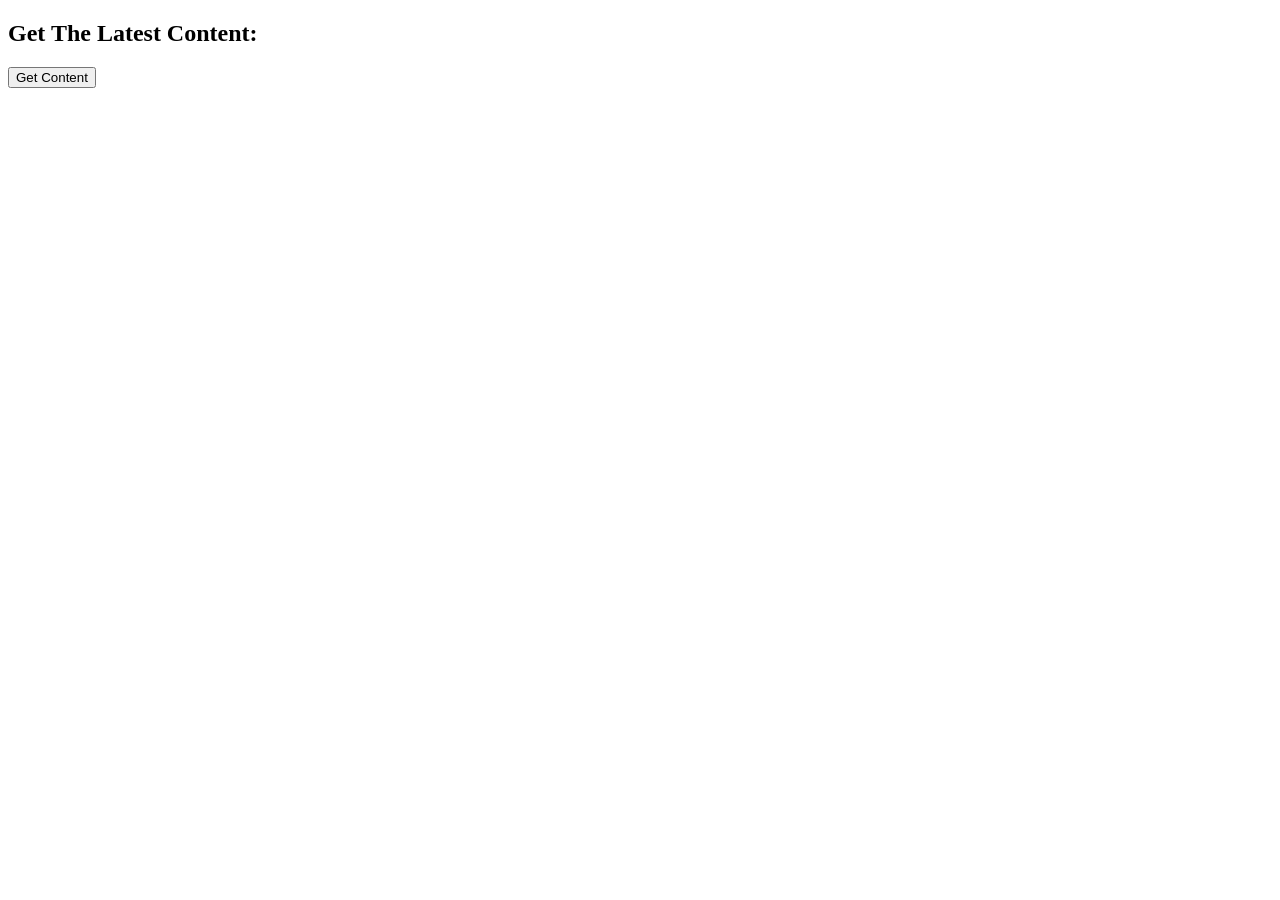
<file: Ajax/ajax.html>
<!DOCTYPE html>
<html lang="en">
    <head>
        <meta charset="utf-8">
        <title>Basic Ajax Demo</title>
        <link rel="stylesheet" href="./bitnami.css">
    </head>
    <body>
        <div class="main">
            <h2>Get The Latest Content:</h2>
            <div class='content' id="content">
                <input type="button" class="button" value="Get Content" id="btn_content" onclick="getContent();"/>
            </div>
            <script type="text/javascript">
                //Step 1: setup the xml http request object
                var ajax = new HMLHttpRequest();

                //Step 2: prepare the open ajax request 
                ajax.open('GET', 'content.html');

                //Step 3: define the ajax response callback method
                ajax.onreadystatechange = function() {
                    if (ajax.readyState = 4) {
                        document.getElementByID('content').innerHTML = ajax.responseText;
                    }
                }

                //Step 4: send the ajax request for data
                function getContent() {
                    ajax.send();
                    document.getElementById('btn_content').style.display = 'none';
                }
            </script>
        </body>
</html>
</file>
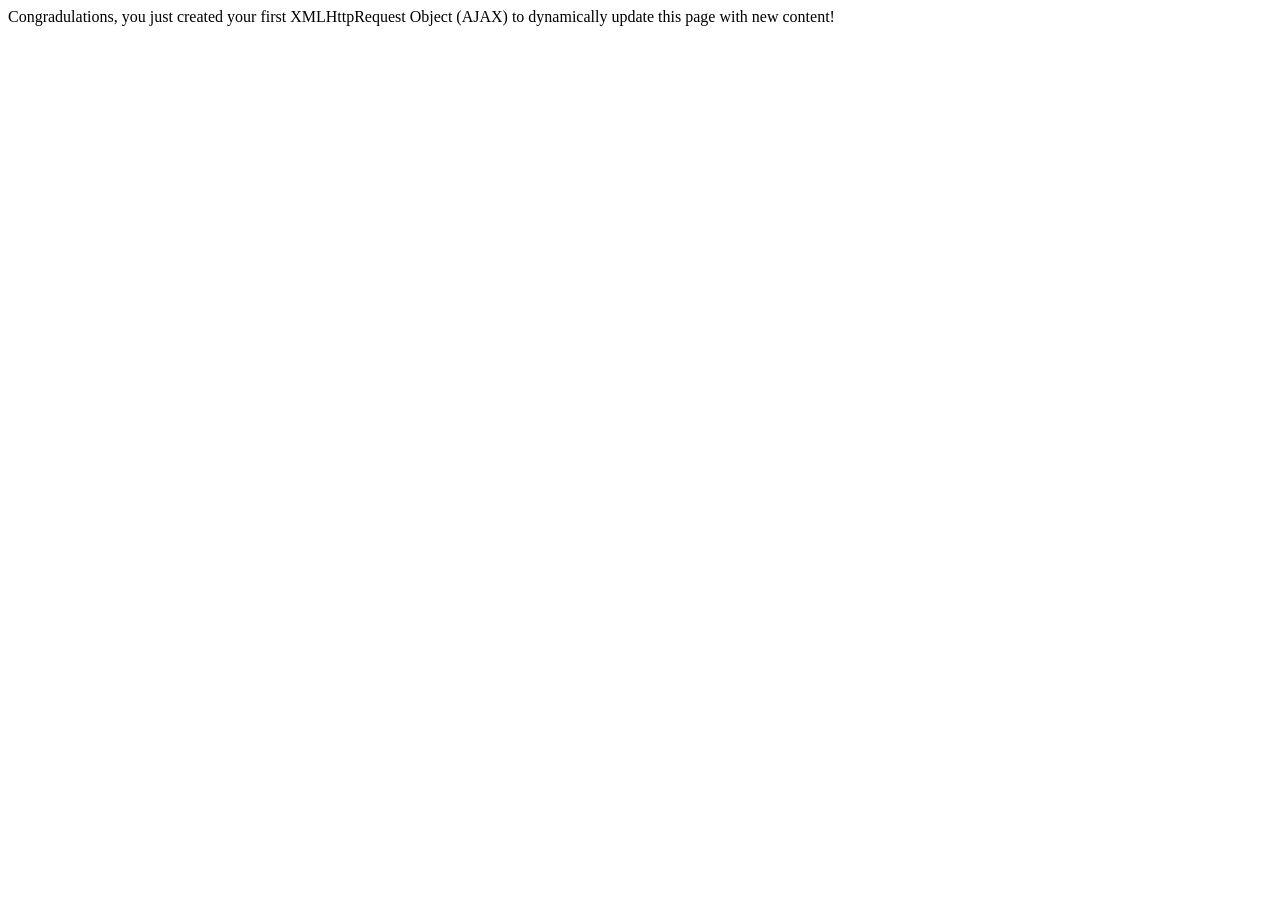
<file: Ajax/content.html>
<! DOCTYPE html>
<html lang="en">
    <head>
    </head>
    <body>
        Congradulations, you just created your first XMLHttpRequest Object (AJAX) to dynamically update this page with new content!
    </body>
</html>
</file>
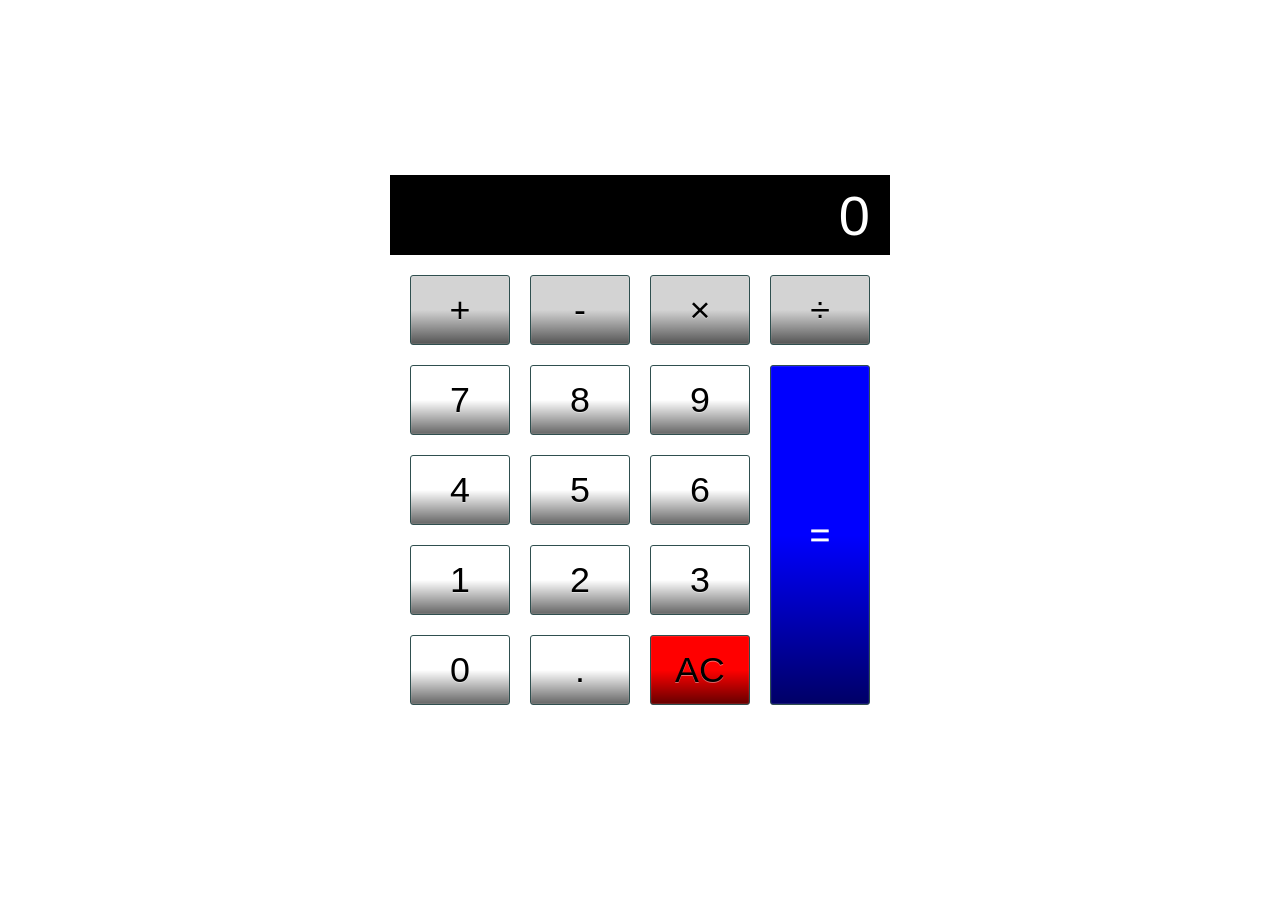
<file: calculator/calculator.html>
<! DOCTYPE html>
<html lang="en">

<head>
    <meta charset="utf-8">
    <title>Calculator</title>
    <meta name="desciription" content="A basic HTML, CSS and Javascript Calculator">
    <meta name="author" content="Steve Moses">
    <!--Link CSS file-->
    <link rel="stylesheet" href="./calculator.css">
    <!--Link Javascript file-->
    <script src="calculator.js" defer></script>
</head>

<body>
    <!--This is the main div container that will display the calculator-->
    <div class="calculator">
        <!--This input displays the reslut of the calculation-->
        <input type="text" class="calculator-screen" value="0" disabled>
        <!--This section displays all buttons that a user can press to make a claculation-->
        <div class="calculator-keys">

            <button type="button" class="operator" value="+">+</button>
            <button type="button" class="operator" value="-">-</button>
            <button type="button" class="operator" value="*">&times;</button>
            <button type="button" class="operator" value="/">&divide;</button>

            <button type="button" value="7">7</button>
            <button type="button" value="8">8</button>
            <button type="button" value="9">9</button>

            <button type="button" value="4">4</button>
            <button type="button" value="5">5</button>
            <button type="button" value="6">6</button>

            <button type="button" value="1">1</button>
            <button type="button" value="2">2</button>
            <button type="button" value="3">3</button>

            <button type="button" value="0">0</button>
            <button type="button" class="decimal function" value=".">.</button>
            <button type="button" class="all-clear function" value="all-clear">AC</button>

            <button type="button" class="equal-sign operator" value="=">=</button>

        </div>
    </div>
</body>

</html>
</file>
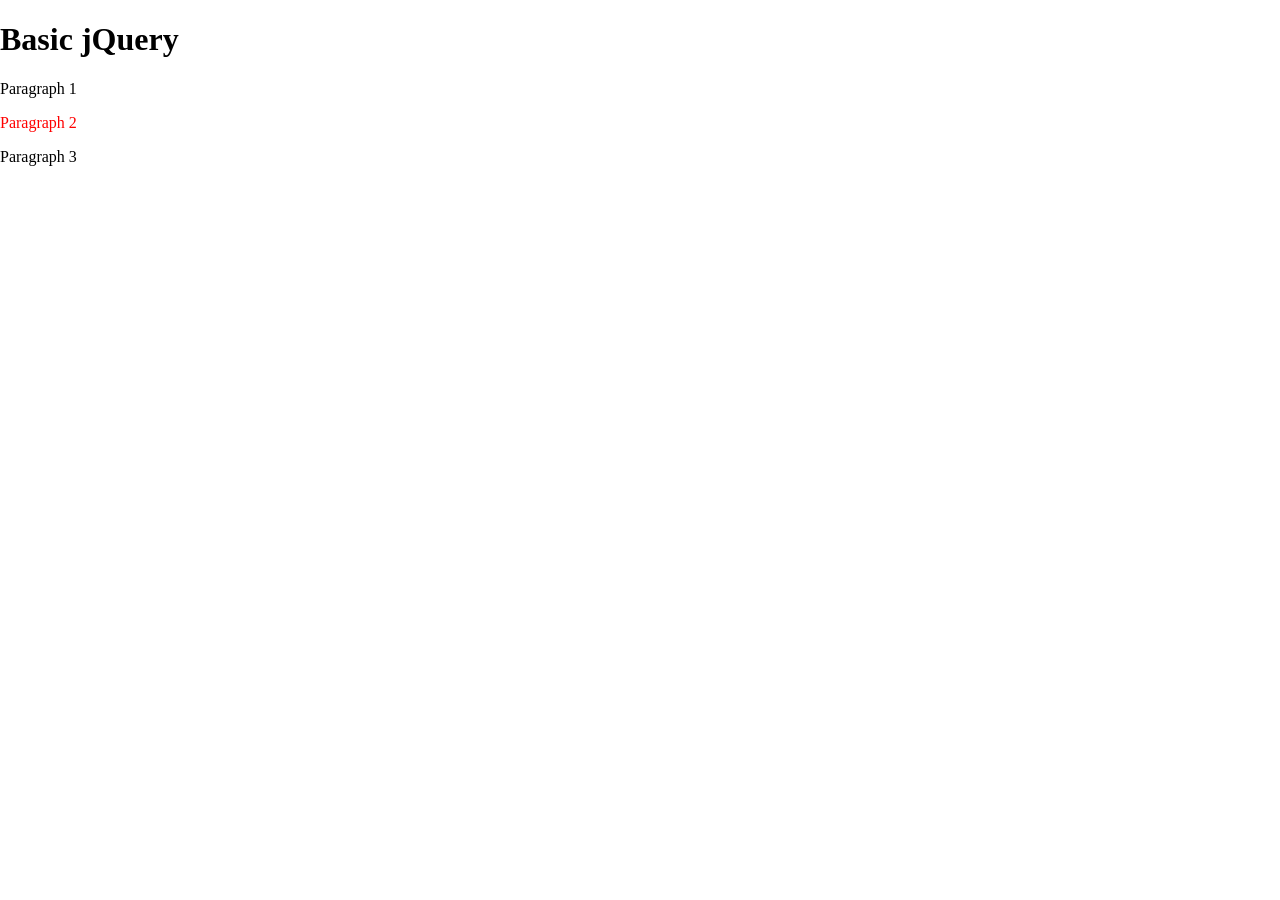
<file: jQuery/jQuery.html>
<!DOCTYPE html>
<html>
 <head>
<script src="https://ajax.googleapis.com/ajax/libs/jquery/3.4.0/jquery.min.js"></script>
</head>

<script>
$(document).ready(function() {
    $("html").append(
        "<body>\
            <div id='container'>\
                <div id='inner'>\
                    <h1>Basic jQuery</h1>\
                    <p id='1'>Paragraph 1</p>\
                    <p id='2'>Paragraph 2</p>\
                    <p id='3'>Paragraph 3</p>\
                </div>\
            </div>\
        <body>"       
    );

    $("#2").css({"color":"red"});
    $("#3").click(function() {
        $('h1').hide();
    });
});

    </script>
</html>
</file>
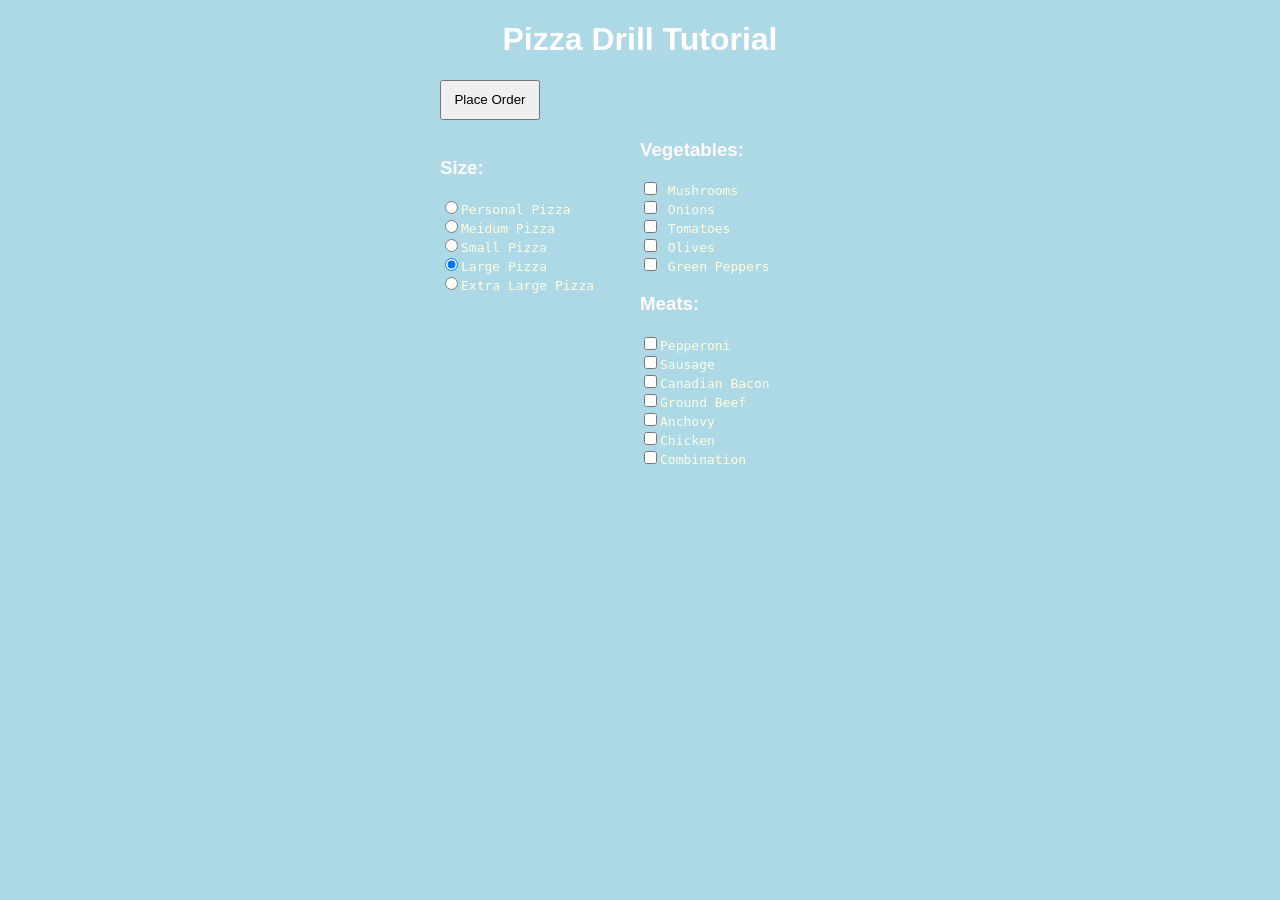
<file: Pizza Project/Pizza.html>
<!DOCTYPE html>
<html lang="en">
    <head>
        <title>Pizza Drill Demo</title>
        <META HTTP-EQUIV="Content-Type" CONTENT="text/html; charset=UTF-8">
        <meta content="width=device-width,initial-scale=1.0" name="viewport">
        <script src="./Pizza.js" defer></script>
        <link rel="stylesheet" type="text/css" href="Pizza.css"/>
    <style>
        body {
            background-color: lightblue
        }

        .p1 {
            font-family: "Lucida Console", 'Courier New', monospace
        }

        .p2 {
            font-family:Arial, Helvetica, sans-serif
        }

        .p3 {
            font-family: "Times New Roman", Times, serif;
        }
    </style>
    </head>
    <body>
        <div id="menuBG">
            <h1 style="margin:0 opx 0 20px;">Pizza Drill Tutorial</h1>
            <input id="btnOrder" type="button" onclick="getReceipt()"
            value="Place Order">
            <form id="frmMenu">
                <div class="menu left">
                    <h3>Size:</h3>
                    <input class="Size" type="radio" name="Size"
                    value="Personal Pizza">Personal Pizza<br>
                    <input class="Size" type="radio" name="Size"
                    value="Medium Pizza">Meidum Pizza<br>
                    <input class="Size" type="radio" name="Size"
                    value="Small Pizza">Small Pizza<br>
                    <input class="Size" type="radio" name="Size"
                    value="Large Pizza" checked>Large Pizza<br>
                    <input class="Size" type="radio" name="Size"
                    value="Extra Large Pizza">Extra Large Pizza<br>
                </div>
                <div class="menu center">
                    <h3>Vegetables:</h3>
                    <input class="toppings" type="checkbox" name="Topping" value="Mushrooms"> Mushrooms<br>
                    <input class="toppings" type="checkbox" name="Topping" value="Onions"> Onions<br>
                    <input class="toppings" type="checkbox" name="Topping" value="Tomatoes"> Tomatoes<br>
                    <input class="toppings" type="checkbox" name="Topping" value="Olives"> Olives<br>
                    <input class="toppings" type="checkbox" name="Topping" value="Green Peppers"> Green Peppers<br>
                </div>
                <div class="menu right">
                    <h3>Meats:</h3>
                    <input class="toppings" type="checkbox" name="Topping"
                    value="Pepperoni">Pepperoni<br>
                    <input class="toppings" type="checkbox" name="Topping"
                    value="Sausage">Sausage<br>
                    <input class="toppings" type="checkbox" name="Topping"
                    value="Canadian Bacon">Canadian Bacon<br>
                    <input class="toppings" type="checkbox" name="Topping"
                    value="Ground Beef">Ground Beef<br>
                    <input class="toppings" type="checkbox" name="Topping"
                    value="Anchovy">Anchovy<br>
                    <input class="toppings" type="checkbox" name="Topping"
                    value="Chicken">Chicken<br>
                    <input class="toppings" type="checkbox" name="Topping"
                    value="Combination">Combination<br>
                </div>
                <div id="cart">
                    <div id="showText"></div>
                    <div id="totalPrice"></div>
                </div>
            </form>
        </div>
    </body>
</html>
</file>
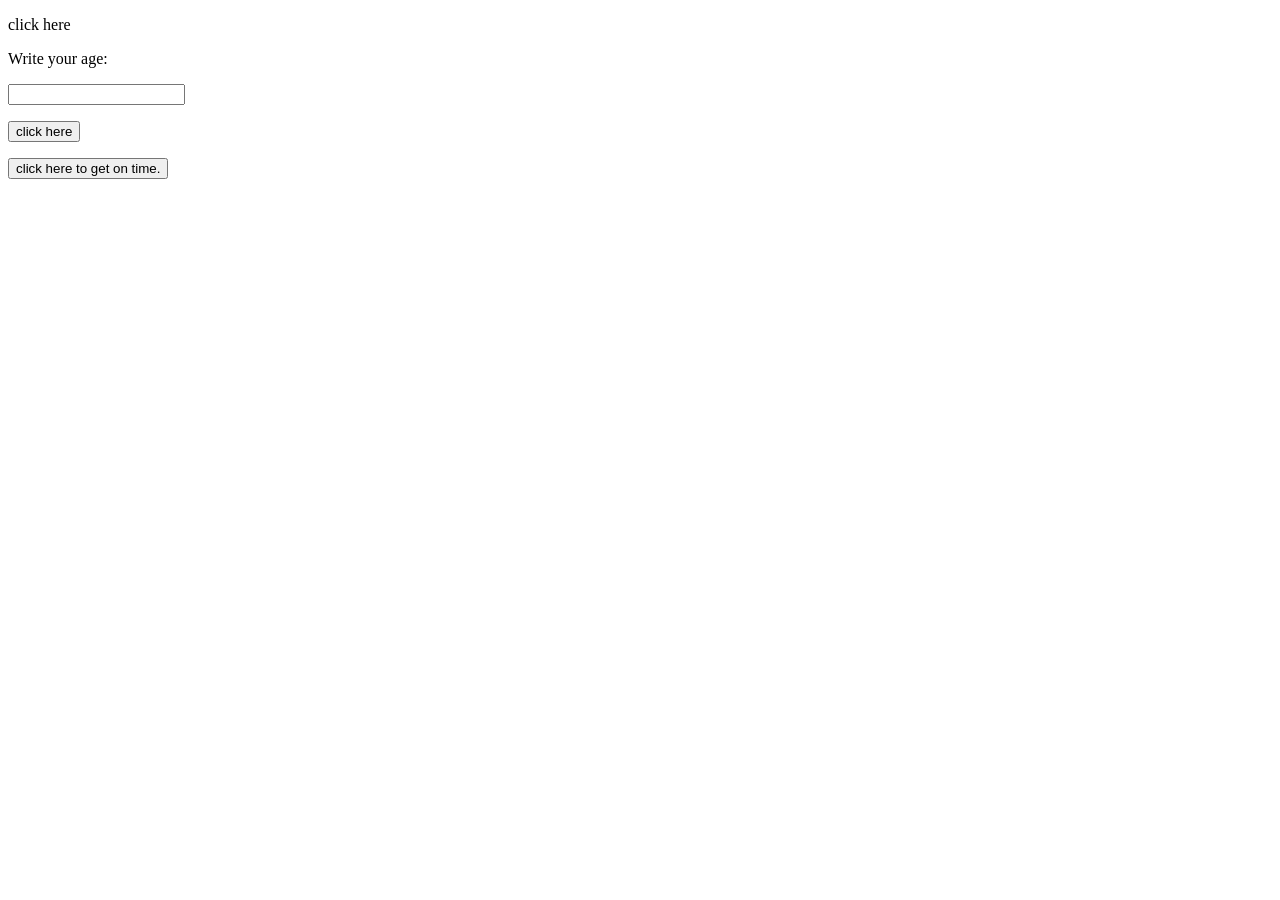
<file: porject7_scope/project7.html>
<!DOCTYPE html>
<html lang="en">
<head>
    <meta charset="UTF-8">
</head>
<body>
  
    <p id="Greeting" onclick="get_Date()">click here</p>

    <p>Write your age:</p>
    <input id="Age" value="" />
    <p id="How_old_are_you"></p>
    <button onclick="Age_Function()">click here</button>

    <p id="Time_of_day"></p>
    <button onclick="Time_function()">click here to get on time.</button>
    


<script src="./main7.js"></script>
</body>
</html>
</file>
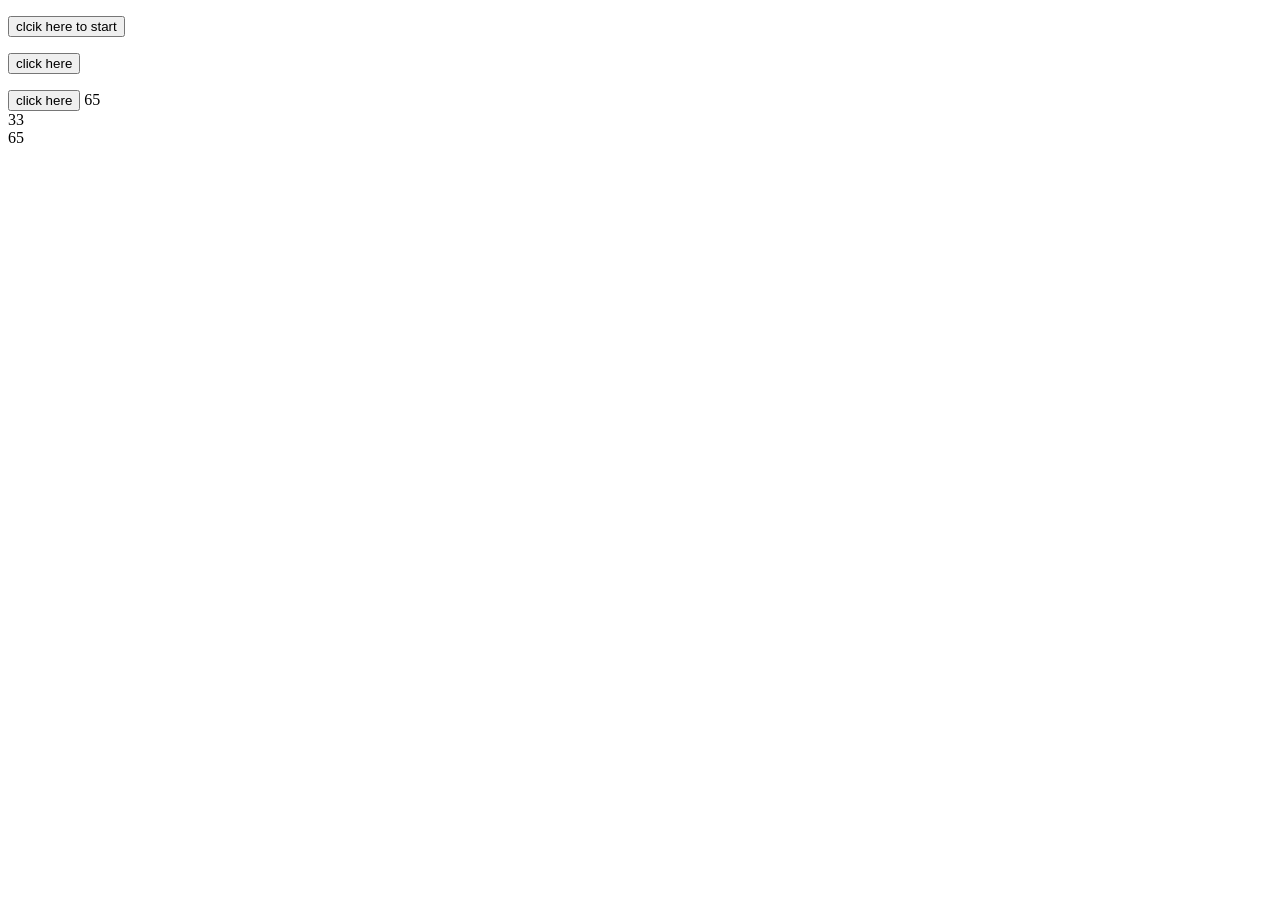
<file: Project10_loops_arrays/project10.html>
<!DOCTYPE html>
<html lang="en">
<head>
    <meta charset="UTF-8">
</head>
<body>
  

    <p id="Counting_to_Ten"></p>
    <button onclick="count_To_Ten()">clcik here to start</button>

    <p id="List_of_Fruits"></p>
    <button onclick="for_loop()">click here</button>

    <p id="Cat"></p>
    <button onclick="cat_pics()">click here</button>

    


<script src="./main10.js"></script>
</body>
</html>
</file>
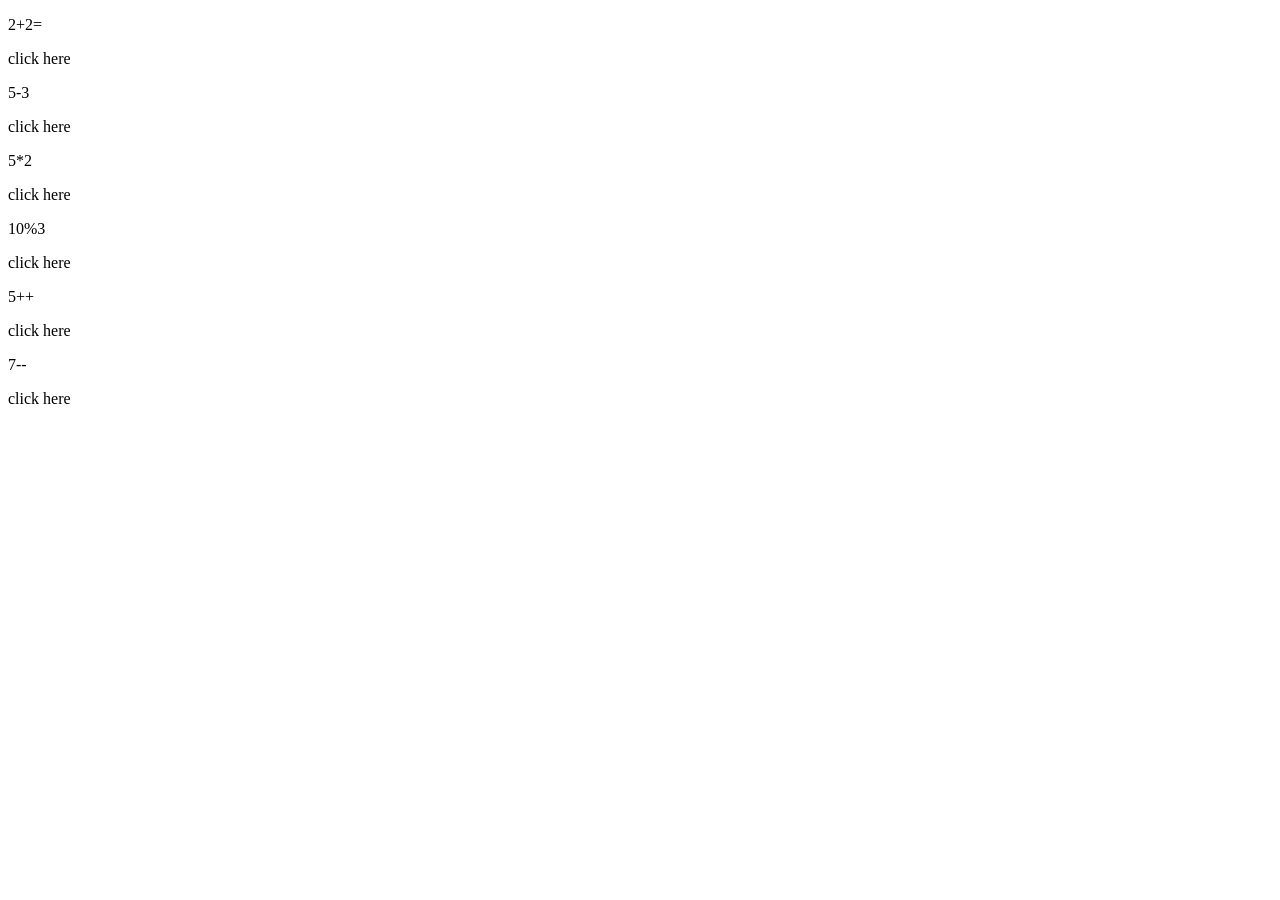
<file: Project3_math operations/project3.html>
<!DOCTYPE html>
<html lang="en">
<head>
    <meta charset="UTF-8">
</head>
<body>
    <p>2+2=</p>
    <p id="plus" onclick = "plusFunction()">click here</p>

    <p>5-3</p>
    <p id="minus" onclick = "minusFunction()">click here</p>

    <p>5*2</p>
    <p id="multiply" onclick = "multiplyFunction()">click here</p>

    <p>10%3</p>
    <p id="division" onclick = "divisionFunction()">click here</p>

    <p>5++</p>
    <p id="plusplus" onclick = "plusPlusFunction()">click here</p>

    <p>7--</p>
    <p id="minusminus" onclick = "minusMinusFunction()">click here</p>


<script src="./main3.js"></script>
</body>
</html>
</file>
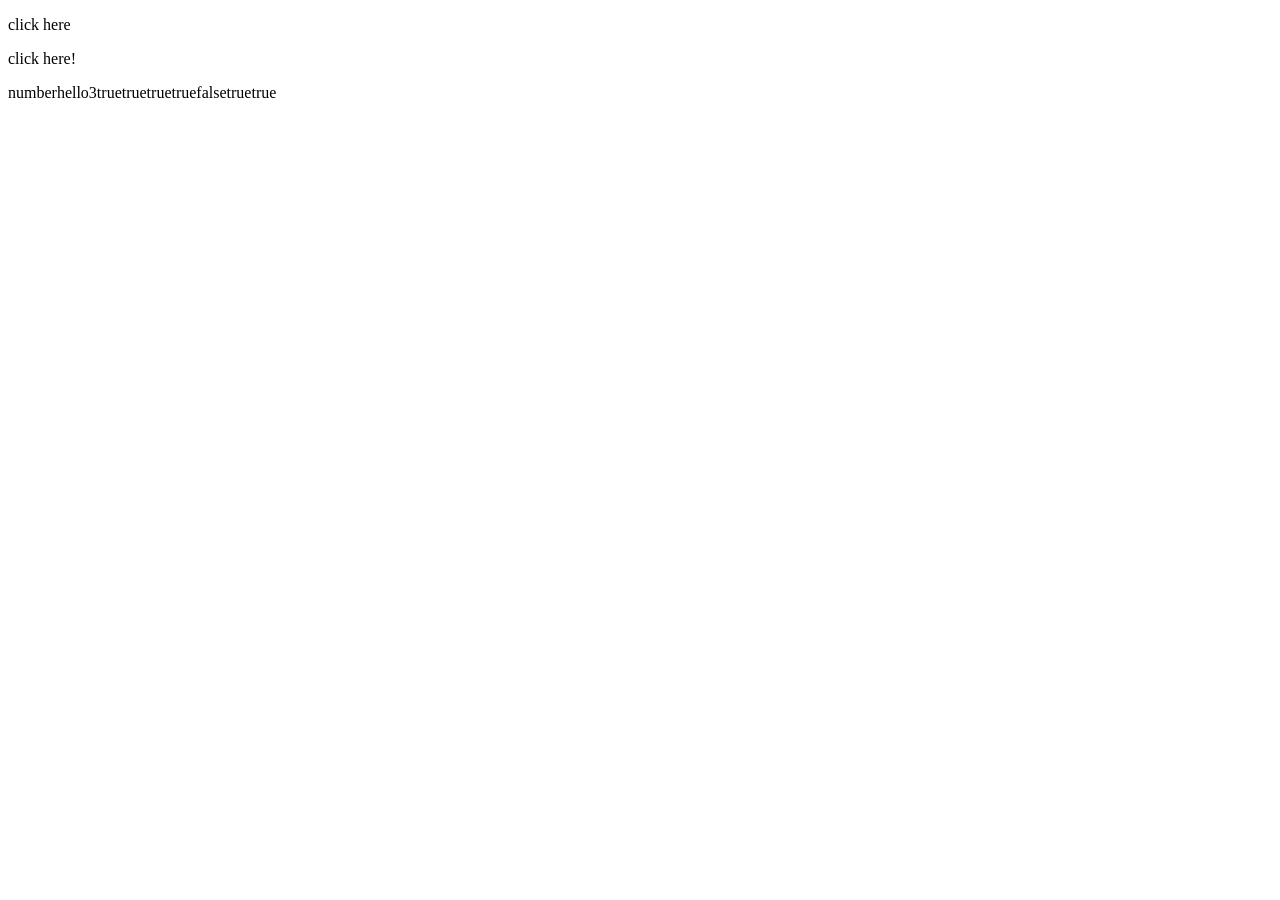
<file: Project5_comparisons/project5.html>
<!DOCTYPE html>
<html lang="en">
<head>
    <meta charset="UTF-8">
</head>
<body>
  
    <p id="Test" onclick = "my_Function()">click here</p>

    <p id="Not" onclick ="not_Function()">click here!</p>
    


<script src="./main5.js"></script>
</body>
</html>
</file>
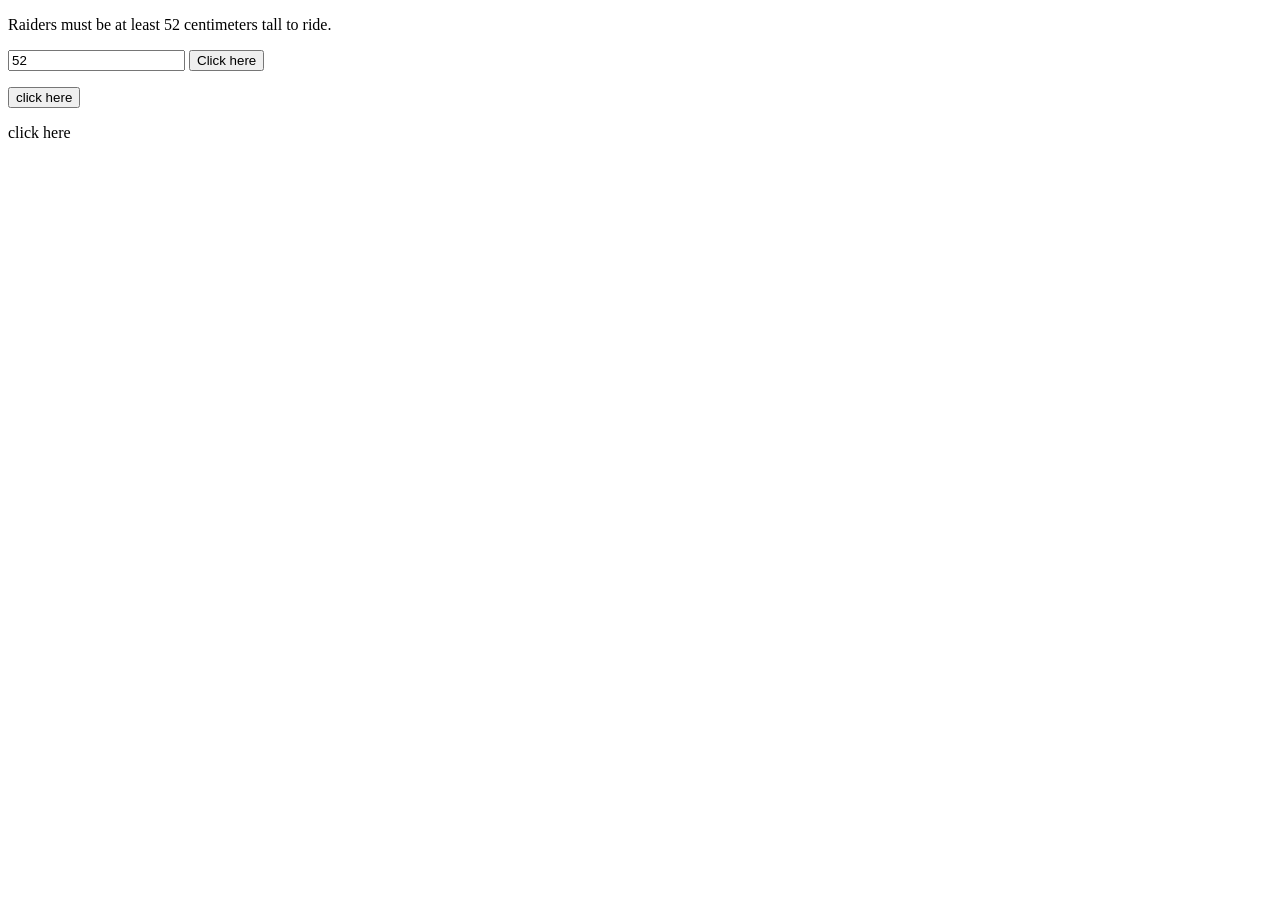
<file: project6_ternary/project6.html>
<!DOCTYPE html>
<html lang="en">
<head>
    <meta charset="UTF-8">
</head>
<body>
  
    <p>Raiders must be at least 52 centimeters tall to ride.</p>
    <input id="Height" value="52" />
    <button onclick="Ride_Function()">Click here</button>
    <p id="Ride"></p>

    <button onclick="myfunction()">click here</button>
    <p id="Keywords_and_Constructors"></p>



    <p id="Counting" onclick="count_Function()">click here</p>
    


<script src="./main6.js"></script>
</body>
</html>
</file>
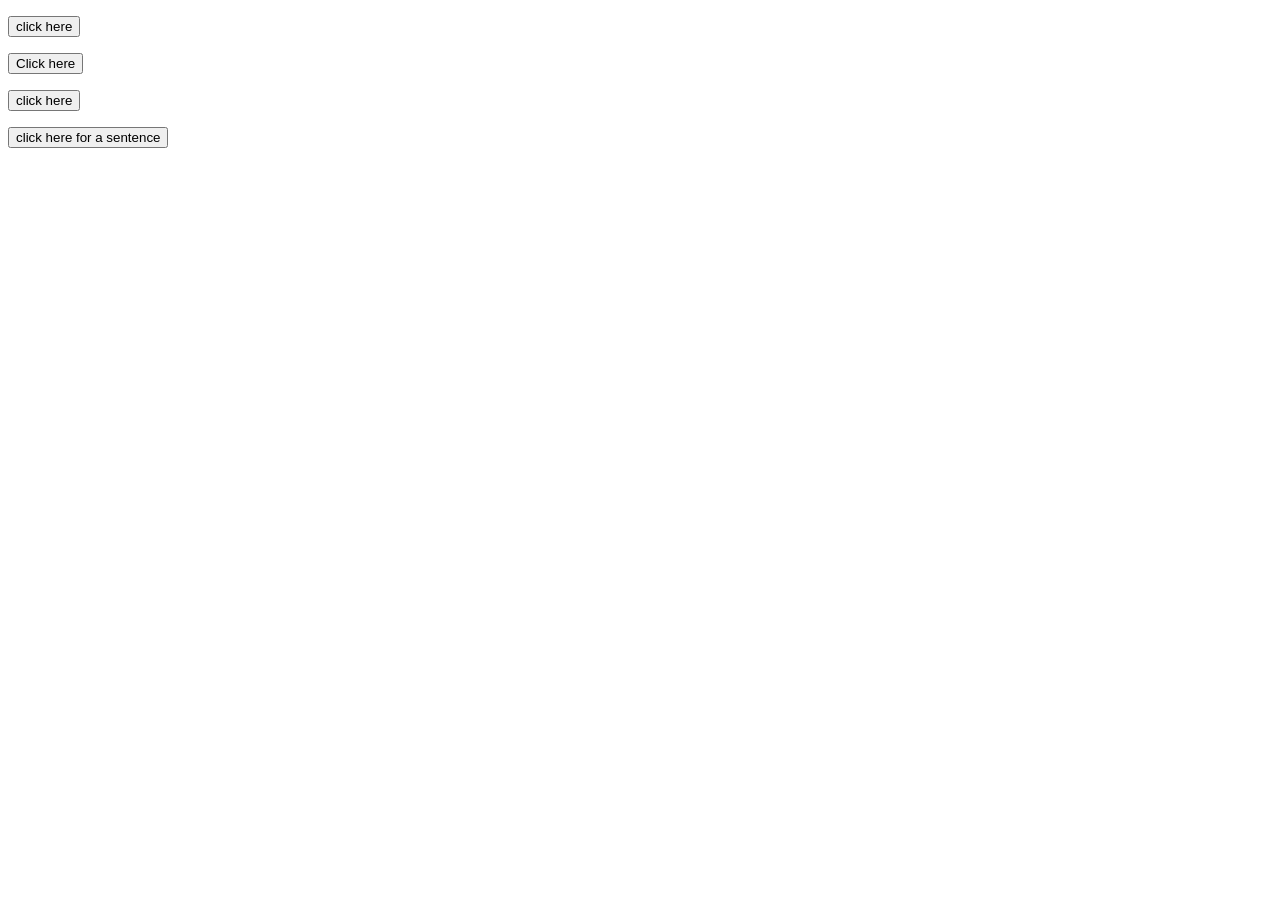
<file: project8_string/project8.html>
<!DOCTYPE html>
<html lang="en">
<head>
    <meta charset="UTF-8">
</head>
<body>
  

    <p id="Slice"></p>
    <button onclick="slice_Method()">click here</button>

    <p id="Numbers_to_string"></p>
    <button onclick="string_Method()">Click here</button>

    <p id="Precision"></p>
    <button onclick="precision_Method()">click here</button>

    <p id="Concatenate"></p>
    <button onclick="full_Sentence()">click here for a sentence</button>

    


<script src="./main8.js"></script>
</body>
</html>
</file>
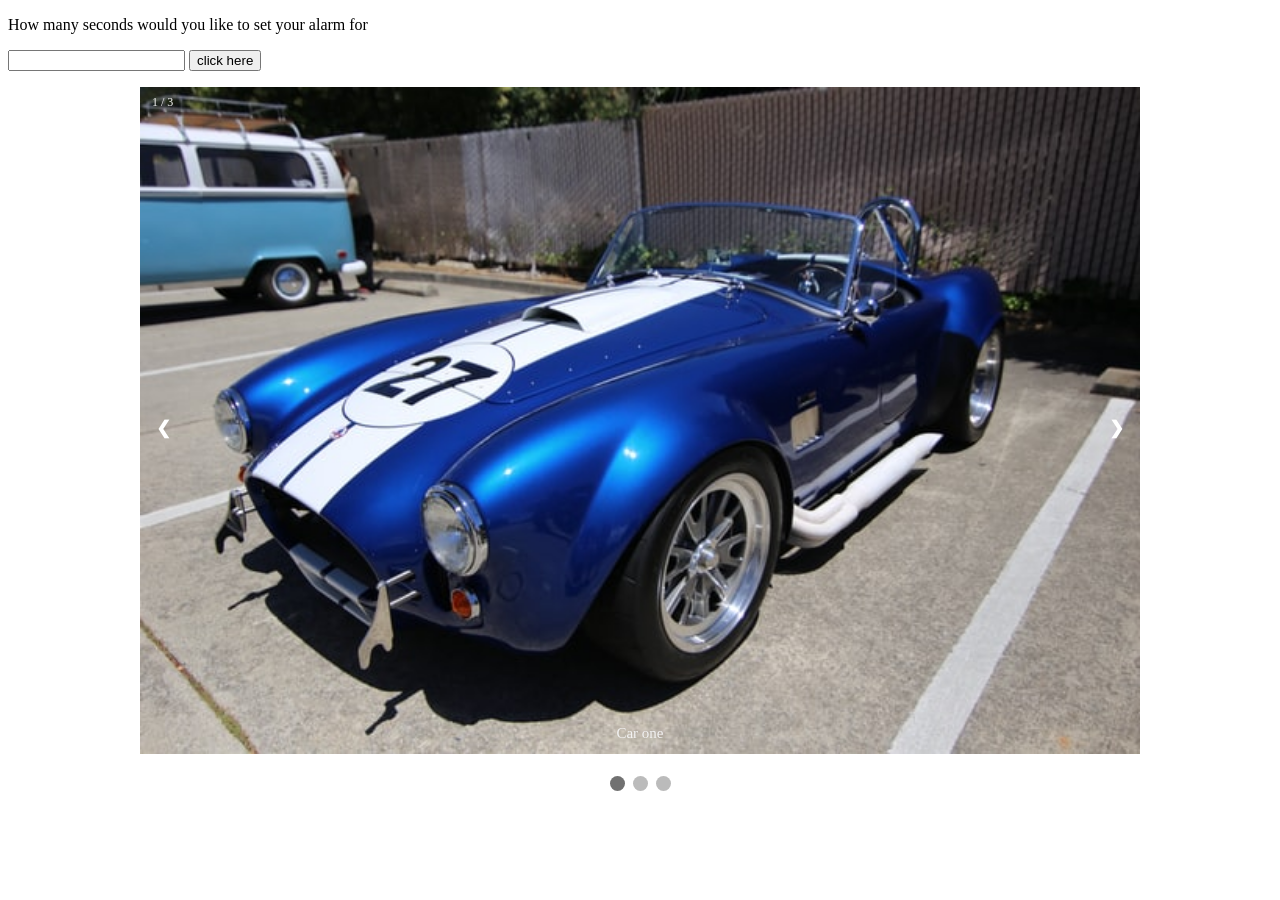
<file: project9_countdown/project9.html>
<!DOCTYPE html>
<html lang="en">
<head>
    <meta charset="UTF-8">
    <link rel="stylesheet" type="text/css" href="main9.css">
</head>
<body>
  

    <p>How many seconds would you like to set your alarm for</p>
    <input id ="seconds" value="" />
    <button onclick="countdown()">click here</button>
    <p id="timer"></p>

<!-- Slideshow container -->
<div class="slideshow-container">

    <!-- Full-width images with number and caption text -->
    <div class="mySlides fade">
      <div class="numbertext">1 / 3</div>
      <img src="car1.jpg" style="width:100%">
      <div class="text">Car one</div>
    </div>
  
    <div class="mySlides fade">
      <div class="numbertext">2 / 3</div>
      <img src="car2.jpg" style="width:100%">
      <div class="text">Car two</div>
    </div>
  
    <div class="mySlides fade">
      <div class="numbertext">3 / 3</div>
      <img src="car3.jpg" style="width:100%">
      <div class="text">Car three</div>
    </div>
  
    <!-- Next and previous buttons -->
    <a class="prev" onclick="plusSlides(-1)">&#10094;</a>
    <a class="next" onclick="plusSlides(1)">&#10095;</a>
  </div>
  <br>
  
  <!-- The dots/circles -->
  <div style="text-align:center">
    <span class="dot" onclick="currentSlide(1)"></span>
    <span class="dot" onclick="currentSlide(2)"></span>
    <span class="dot" onclick="currentSlide(3)"></span>
  </div>
    


<script src="./main9.js"></script>
</body>
</html>
</file>
<file: Ajax/bitnami.css>
book    mark    8   8   �           X�lO�A     p                 Applications     XAMPP   
     xamppfiles       htdocs       bitnami.css         $   4   H   X        �O�         h�         i�         ��         e         �   �   �   �   �         A�-��                                   	  file:///     Macintosh HD      P^:         A�.�[   $     F9566D7F-ED77-4586-B29A-8640B6C4FFA6     �      �     �          /   3     dnib                              css????         �   ����            l         �               @  �          �         ,         <         p         P         `          �      0   $      �  $      �         �  X       "�  �      
</file>
<file: calculator/calculator.css>
html {
    font-size:70%;
    box-sizing: border-box;
}

*, *::before, *::after {
    margin: 0;
    padding: 0;
    box-sizing: inherit;
}

.calculator {
    border: 1.2px solid darkslategray
    border-radius: 7px;
    position: absolute;
    top: 50%;
    left: 50%;
    transform: translate(-50%, -50%);
    width: 500px;
}

.calculator-screen {
    width: 100%;
    font-size: 5rem;
    height: 80px;
    border: none;
    background-color: black;
    color: white;
    text-align: right;
    padding-right: 20px;
    padding-left: 20px;
    border-raidus: 7px 7px 0px 0px;
}

button {
    height: 70px;
    border-radius: 3px;
    border: 1px solid darkslategray;
    background-color: transparent;
    font-size: 3.2rem;
    color: black;
    background-image: linear-gradient(to bottom, transparent, transparent 50%, rgba(0,0,0,0.6));
    text-shadow: 0 1px rgba(255, 255, 255, .4);
    /*Each value below is sperated by a comma ',' after the rgba values*/
    box-shadow: inset 0 0 0 1px rgba(255, 255, 255, .05),
    inset 0 1px 00 rgba(255, 255, 255, .05),
    inset 0 -1px 0 0 rgba(255, 255, 255, .05),
    0 1px 00 rgba(255, 255, 255, .05);
}

button:hover {
    background-color: #e1e1e1;
}

.operator {
    color: balck;
    background-image: linear-gradiant(to bottom, transparent, transparent 50%, rgba(0,0,0,0,5));
    background-color: lightgray;
}

.all-clear {
    background-color: red;
    border-color: darkslategray
    color: #ffffff;
}

.equal-sign {
    background-color: blue;
    border-color: darkslategray;
    color: #fff;
    height: 100%;
    grid-area: 2/4/6/5;
}

.equal-sign:hover {
    background-color: darkblue;
}

.calculator-keys {
    display: grid;
    grid-template-columns: repeat(4, 1fr);
    grid-gap: 20px;
    padding: 20px;
}
</file>
<file: Pizza Project/Pizza.css>
body {
	background-color: darkblue;
}

h1 {
	font-family: Helvetica;
	color: white;
	text-align: center;
}
h3 {
	font-family: Arial;
	color: snow;
}

div {
	color: lightyellow;
    font-family: Monospace;
}
#menuBG {
    width:400px;
    height:470px;
    margin:10px auto;
}

#frmMenu {
    width:400px;
    height:200px;
}

#totalPrice {
    width:200px;
    height:200px;
    float:left;
}

.left {
    width:200px;
    height:200px;
    float:left
}

.right {
    width:200px;
    height:200px;
    float:right;
}

#showText {
    width:200px;
    height:190px;
    margin:0px auto;
    float:left;
}

#cart {
    top:0;marign:0px auto;
    width:400px;
    height:200px;
}

#btnOrder {
    margin:10px 0px opx 100px;
    width:100px;
    height:40px;
}
</file>
<file: project9_countdown/main9.css>
* {box-sizing:border-box}

/* Slideshow container */
.slideshow-container {
  max-width: 1000px;
  position: relative;
  margin: auto;
}

/* Hide the images by default */
.mySlides {
  display: none;
}

/* Next & previous buttons */
.prev, .next {
  cursor: pointer;
  position: absolute;
  top: 50%;
  width: auto;
  margin-top: -22px;
  padding: 16px;
  color: white;
  font-weight: bold;
  font-size: 18px;
  transition: 0.6s ease;
  border-radius: 0 3px 3px 0;
  user-select: none;
}

/* Position the "next button" to the right */
.next {
  right: 0;
  border-radius: 3px 0 0 3px;
}

/* On hover, add a black background color with a little bit see-through */
.prev:hover, .next:hover {
  background-color: rgba(0,0,0,0.8);
}

/* Caption text */
.text {
  color: #f2f2f2;
  font-size: 15px;
  padding: 8px 12px;
  position: absolute;
  bottom: 8px;
  width: 100%;
  text-align: center;
}

/* Number text (1/3 etc) */
.numbertext {
  color: #f2f2f2;
  font-size: 12px;
  padding: 8px 12px;
  position: absolute;
  top: 0;
}

/* The dots/bullets/indicators */
.dot {
  cursor: pointer;
  height: 15px;
  width: 15px;
  margin: 0 2px;
  background-color: #bbb;
  border-radius: 50%;
  display: inline-block;
  transition: background-color 0.6s ease;
}

.active, .dot:hover {
  background-color: #717171;
}

/* Fading animation */
.fade {
  animation-name: fade;
  animation-duration: 1.5s;
}

@keyframes fade {
  from {opacity: .4}
  to {opacity: 1}
}
</file>
